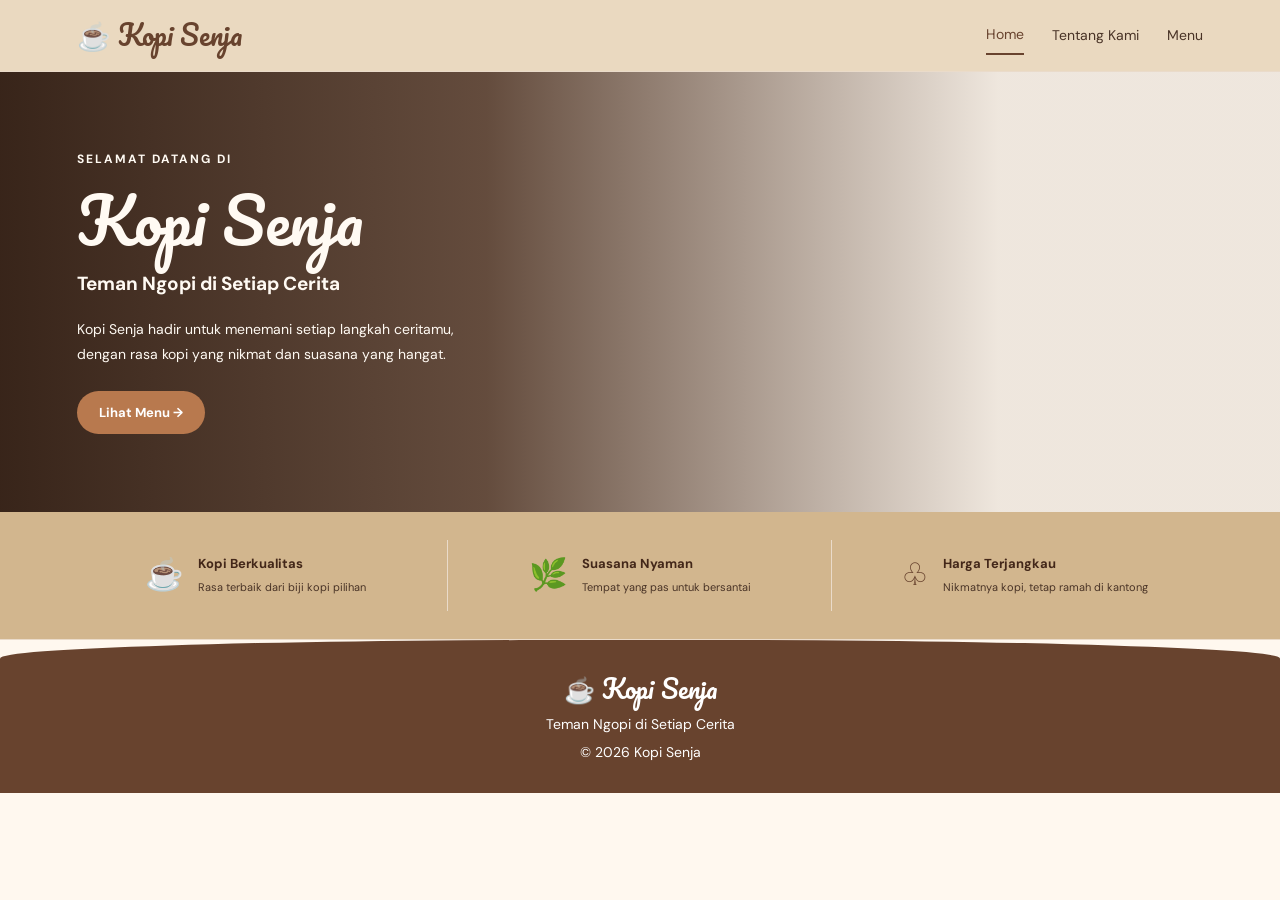
<file: index.html>
<!DOCTYPE html>
<html lang="id">
<head>
    <meta charset="UTF-8">
    <meta name="viewport" content="width=device-width, initial-scale=1.0">
    <title>Home | Kopi Senja</title>
    <link rel="stylesheet" href="style.css">
</head>
<body>

<header class="navbar">
    <a href="index.html" class="logo">☕ Kopi Senja</a>
    <nav>
        <a href="index.html" class="aktif">Home</a>
        <a href="tentang.html">Tentang Kami</a>
        <a href="menu.html">Menu</a>

    </nav>
</header>

<main>
    <section class="hero-home">
        <div class="hero-text">
            <p class="eyebrow">SELAMAT DATANG DI</p>
            <h1>Kopi Senja</h1>
            <h2>Teman Ngopi di Setiap Cerita</h2>
            <p class="hero-description">
                Kopi Senja hadir untuk menemani setiap langkah
                ceritamu, dengan rasa kopi yang nikmat dan suasana
                yang hangat.
            </p>
            <a href="menu.html" class="button">Lihat Menu →</a>
        </div>
    </section>

    <section class="benefits">
        <div class="benefit">
            <span class="benefit-icon">☕</span>
            <div>
                <h3>Kopi Berkualitas</h3>
                <p>Rasa terbaik dari biji kopi pilihan</p>
            </div>
        </div>

        <div class="benefit">
            <span class="benefit-icon">🌿</span>
            <div>
                <h3>Suasana Nyaman</h3>
                <p>Tempat yang pas untuk bersantai</p>
            </div>
        </div>

        <div class="benefit">
            <span class="benefit-icon">♧</span>
            <div>
                <h3>Harga Terjangkau</h3>
                <p>Nikmatnya kopi, tetap ramah di kantong</p>
            </div>
        </div>
    </section>
</main>

<footer class="footer">
    <h2>☕ Kopi Senja</h2>
    <p>Teman Ngopi di Setiap Cerita</p>
    <p>© 2026 Kopi Senja</p>
</footer>

</body>
</html>
</file>
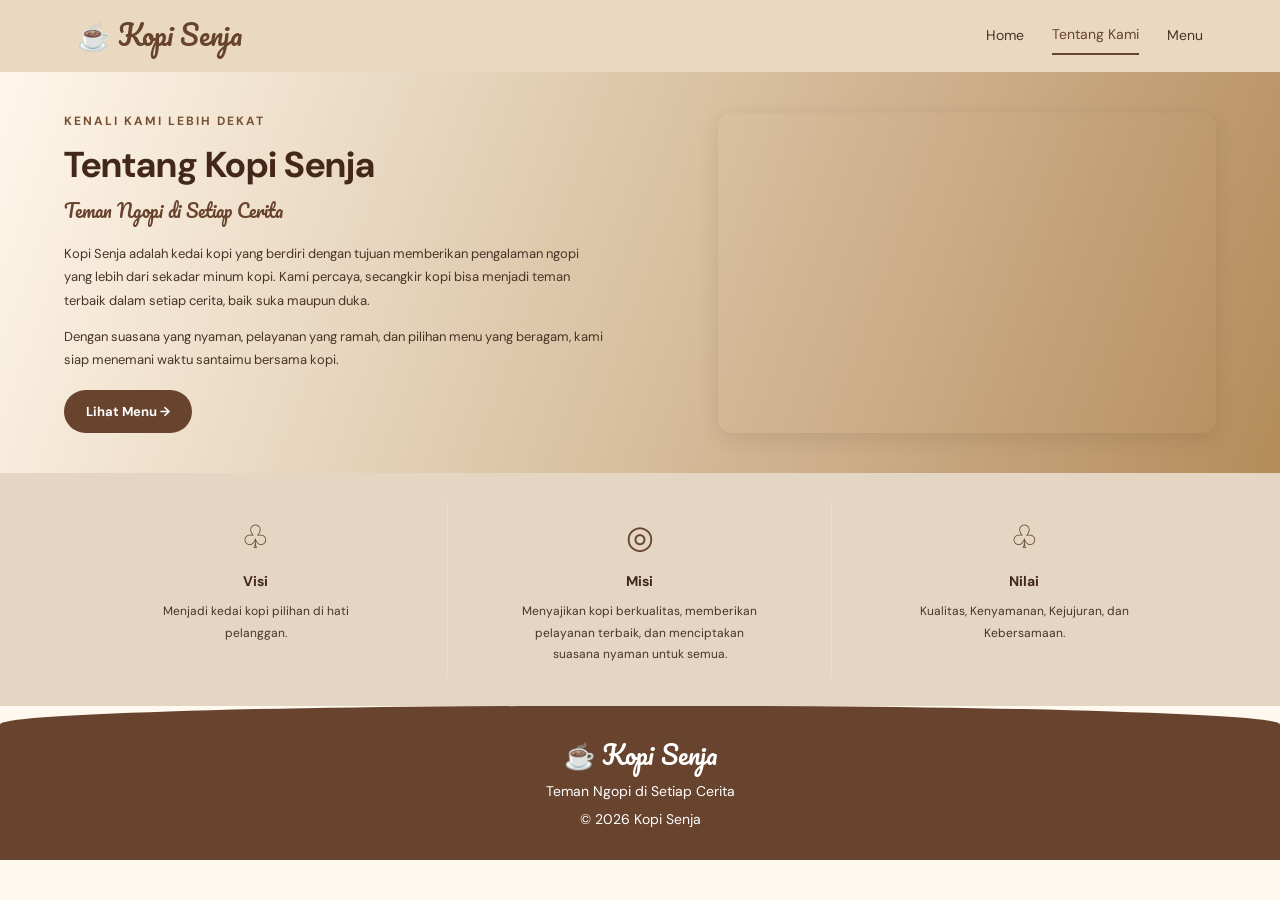
<file: tentang.html>
<!DOCTYPE html>
<html lang="id">
<head>
    <meta charset="UTF-8">
    <meta name="viewport" content="width=device-width, initial-scale=1.0">
    <title>Tentang Kami | Kopi Senja</title>
    <link rel="stylesheet" href="style.css">
</head>
<body>

<header class="navbar">
    <a href="index.html" class="logo">☕ Kopi Senja</a>
    <nav>
        <a href="index.html">Home</a>
        <a href="tentang.html" class="aktif">Tentang Kami</a>
        <a href="menu.html">Menu</a>
    
    </nav>
</header>

<main>
    <section class="about-hero">
        <div class="about-text">
            <p class="eyebrow">KENALI KAMI LEBIH DEKAT</p>
            <h1>Tentang Kopi Senja</h1>
            <h2>Teman Ngopi di Setiap Cerita</h2>

            <p>
                Kopi Senja adalah kedai kopi yang berdiri dengan tujuan
                memberikan pengalaman ngopi yang lebih dari sekadar
                minum kopi. Kami percaya, secangkir kopi bisa menjadi
                teman terbaik dalam setiap cerita, baik suka maupun duka.
            </p>

            <p>
                Dengan suasana yang nyaman, pelayanan yang ramah,
                dan pilihan menu yang beragam, kami siap menemani
                waktu santaimu bersama kopi.
            </p>

            <a href="menu.html" class="button">Lihat Menu →</a>
        </div>

        <div class="about-photo" role="img"
             aria-label="Interior kedai Kopi Senja"></div>
    </section>

    <section class="values">
        <article class="value-card">
            <span class="value-icon">♧</span>
            <h3>Visi</h3>
            <p>Menjadi kedai kopi pilihan di hati pelanggan.</p>
        </article>

        <article class="value-card">
            <span class="value-icon">◎</span>
            <h3>Misi</h3>
            <p>
                Menyajikan kopi berkualitas, memberikan pelayanan terbaik,
                dan menciptakan suasana nyaman untuk semua.
            </p>
        </article>

        <article class="value-card">
            <span class="value-icon">♧</span>
            <h3>Nilai</h3>
            <p>Kualitas, Kenyamanan, Kejujuran, dan Kebersamaan.</p>
        </article>
    </section>
</main>

<footer class="footer">
    <h2>☕ Kopi Senja</h2>
    <p>Teman Ngopi di Setiap Cerita</p>
    <p>© 2026 Kopi Senja</p>
</footer>

</body>
</html>
</file>
<file: style.css>
@import url('https://fonts.googleapis.com/css2?family=DM+Sans:wght@400;500;600;700&family=Pacifico&display=swap');

:root {
  --cokelat: #68432e;
  --cokelat-gelap: #432719;
  --krem: #fff8ef;
  --krem-tua: #f1e2d0;
  --teks: #493326;
}

/* =====================================
   HALAMAN HOME - KOPI SENJA
===================================== */

.hero-home {
    min-height: 440px;
    display: flex;
    align-items: center;
    padding: 50px 6%;
    color: #fffaf3;
    background:
        linear-gradient(
            90deg,
            rgba(48, 28, 17, 0.96) 0%,
            rgba(66, 38, 22, 0.82) 38%,
            rgba(45, 25, 14, 0.08) 78%
        ),
        url("https://images.unsplash.com/photo-1495474472287-4d71bcdd2085?auto=format&fit=crop&w=1600&q=85")
        center / cover no-repeat;
}

.hero-text {
    max-width: 440px;
}

.hero-home .eyebrow {
    font-size: 12px;
    letter-spacing: 2px;
    font-weight: 700;
    margin-bottom: 12px;
}

.hero-home h1 {
    font-family: 'Pacifico', cursive;
    font-size: clamp(44px, 5vw, 62px);
    font-weight: 400;
    line-height: 1.3;
    margin-bottom: 10px;
}

.hero-home h2 {
    font-size: 19px;
    margin-bottom: 18px;
}

.hero-home .hero-description {
    max-width: 390px;
    font-size: 14px;
    line-height: 1.8;
    margin-bottom: 24px;
}

.hero-home .button {
    display: inline-block;
    padding: 12px 22px;
    background: #b8794e;
    color: white;
    border-radius: 28px;
    text-decoration: none;
    font-size: 13px;
    font-weight: 700;
    transition: .3s;
}

.hero-home .button:hover {
    background: #432719;
    transform: translateY(-2px);
}

/* Keunggulan Home */

.benefits {
    display: grid;
    grid-template-columns: repeat(3, 1fr);
    padding: 28px 5%;
    background: #caaa7dd7;
    border-bottom: 1px solid #eadbca;
}

.benefit {
    display: flex;
    align-items: center;
    justify-content: center;
    gap: 14px;
    padding: 12px 15px;
    border-right: 1px solid #eadbca;
}

.benefit:last-child {
    border-right: none;
}

.benefit-icon {
    font-size: 31px;
    color: #68432e;
}

.benefit h3 {
    font-size: 13px;
    color: #432719;
    margin-bottom: 5px;
}

.benefit p {
    font-size: 11px;
    line-height: 1.6;
}

/* =====================================
   HALAMAN TENTANG KAMI
===================================== */

.about-hero {
    display: grid;
    grid-template-columns: 1.1fr .9fr;
    align-items: center;
    gap: 45px;
    padding: 40px 5%;
    background: linear-gradient(110deg, #fff7eb, #b48c5b);
}

.about-text {
    max-width: 540px;
}

.about-text .eyebrow {
    color: #795033;
    font-size: 12px;
    letter-spacing: 2px;
    font-weight: 700;
    margin-bottom: 12px;
}

.about-text h1 {
    color: #432719;
    font-size: clamp(27px, 3vw, 36px);
    line-height: 1.3;
    margin-bottom: 8px;
}

.about-text h2 {
    font-family: 'Pacifico', cursive;
    font-weight: 400;
    font-size: 18px;
    color: #68432e;
    margin-bottom: 18px;
}

.about-text p:not(.eyebrow) {
    font-size: 13px;
    line-height: 1.8;
    margin-bottom: 13px;
}

.about-text .button {
    display: inline-block;
    margin-top: 5px;
    padding: 12px 22px;
    background: #68432e;
    color: white;
    border-radius: 28px;
    text-decoration: none;
    font-size: 13px;
    font-weight: 700;
}

.about-text .button:hover {
    background: #432719;
}

.about-photo {
    width: 100%;
    height: 320px;
    border-radius: 14px;
    background:
        url("https://images.unsplash.com/photo-1445116572660-236099ec97a0?auto=format&fit=crop&w=1000&q=85")
        center / cover no-repeat;
    box-shadow: 0 6px 20px rgba(67, 39, 25, .12);
}

/* Visi, Misi, dan Nilai */

.values {
    display: grid;
    grid-template-columns: repeat(3, 1fr);
    padding: 28px 5%;
    background: #e4d6c3;
}

.value-card {
    text-align: center;
    padding: 12px 28px;
    border-right: 1px solid #eadbca;
}

.value-card:last-child {
    border-right: none;
}

.value-icon {
    display: block;
    font-size: 32px;
    color: #68432e;
    margin-bottom: 10px;
}

.value-card h3 {
    font-size: 14px;
    color: #432719;
    margin-bottom: 9px;
}

.value-card p {
    max-width: 250px;
    margin: auto;
    font-size: 12px;
    line-height: 1.8;
}

/* =====================================
   RESPONSIVE HOME DAN TENTANG KAMI
===================================== */

@media (max-width: 700px) {
    .hero-home {
        min-height: 430px;
        padding: 30px 6%;
        background-position: 60% center;
    }

    .hero-text {
        padding: 20px;
        border-radius: 12px;
        background: rgba(48, 28, 17, .72);
    }

    .hero-home h1 {
        font-size: 43px;
    }

    .hero-home h2 {
        font-size: 17px;
    }

    .benefits {
        grid-template-columns: 1fr;
        padding: 18px 6%;
    }

    .benefit {
        justify-content: flex-start;
        border-right: none;
        border-bottom: 1px solid #eadbca;
        padding: 14px 5px;
    }

    .benefit:last-child {
        border-bottom: none;
    }

    .about-hero {
        grid-template-columns: 1fr;
        gap: 24px;
        padding: 30px 6%;
    }

    .about-photo {
        height: 250px;
        grid-row: 1;
    }

    .values {
        grid-template-columns: 1fr;
        padding: 18px 6%;
    }

    .value-card {
        border-right: none;
        border-bottom: 1px solid #eadbca;
        padding: 20px 10px;
    }

    .value-card:last-child {
        border-bottom: none;
    }
}

* {
  margin: 0;
  padding: 0;
  box-sizing: border-box;
}

html {
  scroll-behavior: smooth;
}

body {
  font-family: 'DM Sans', Arial, sans-serif;
  background: var(--krem);
  color: var(--teks);
  line-height: 1.5;
}

button, a {
  font: inherit;
}

button {
  cursor: pointer;
}

.navbar {
  min-height: 72px;
  padding: 14px 6%;
  display: flex;
  align-items: center;
  justify-content: space-between;
  gap: 20px;
  background: #ddc5a39a;
  border-bottom: 1px solid #eadbca;
}

.logo {
  font-family: 'Pacifico', cursive;
  color: var(--cokelat);
  font-size: 27px;
  text-decoration: none;
  white-space: nowrap;
}

.navbar nav {
  display: flex;
  align-items: center;
  gap: 28px;
}

.navbar nav a {
  color: var(--teks);
  text-decoration: none;
  font-size: 14px;
  padding: 8px 0;
}

.navbar nav a:hover,
.navbar nav a.aktif {
  color: var(--cokelat);
  border-bottom: 2px solid var(--cokelat);
}

.pesan {
  background: var(--cokelat);
  color: rgb(255, 255, 255);
  text-decoration: none;
  padding: 11px 18px;
  border-radius: 25px;
  font-size: 13px;
  white-space: nowrap;
}

.pesan:hover,
.btn-tambah:hover,
.ringkasan button:hover {
  background: var(--cokelat-gelap);
}

.banner {
  min-height: 280px;
  display: flex;
  align-items: center;
  padding: 40px 8%;
  background:
    linear-gradient(90deg, rgba(245,220,191,.96), rgba(245,220,191,.65), rgba(40,25,15,.08)),
    url('https://images.unsplash.com/photo-1495474472287-4d71bcdd2085?auto=format&fit=crop&w=1800&q=85')
    center 52% / cover no-repeat;
}

.banner-teks {
  max-width: 570px;
}

.banner-teks span {
  font-size: 12px;
  letter-spacing: 3px;
  font-weight: 700;
}

.banner h1 {
  font-family: 'Pacifico', cursive;
  font-weight: 400;
  font-size: clamp(30px, 4vw, 48px);
  line-height: 1.3;
  margin: 10px 0;
}

.banner p {
  max-width: 430px;
  font-size: 15px;
}

.konten {
  max-width: 1450px;
  width: 90%;
  margin: 25px auto 35px;
}

.filter-menu {
  display: flex;
  flex-wrap: wrap;
  align-items: center;
  gap: 12px;
  margin-bottom: 28px;
}

.filter-btn {
  border: none;
  border-radius: 30px;
  padding: 12px 25px;
  background: #f2e5d5;
  color: var(--teks);
  transition: .2s;
}

.filter-btn:hover,
.filter-btn.active {
  background: var(--cokelat);
  color: rgb(255, 255, 255);
}

.menu-grid {
  display: grid;
  grid-template-columns: repeat(4, minmax(0, 1fr));
  gap: 22px;
}

.menu-card {
  background: rgba(208, 186, 122, 0.6);
  border: 1px solid #d7b995;
  border-radius: 10px;
  overflow: hidden;
  box-shadow: 0 5px 15px rgba(79,49,29,.05);
  transition: transform .2s, box-shadow .2s;
  min-width: 0;
}

.menu-card:hover {
  transform: translateY(-4px);
  box-shadow: 0 8px 22px rgba(79,49,29,.12);
}

.menu-card img {
  width: 100%;
  height: 165px;
  display: block;
  object-fit: cover;
}

.menu-info {
  padding: 13px 14px 15px;
}

.menu-info h3 {
  font-size: 16px;
  margin-bottom: 5px;
}

.menu-info p {
  min-height: 42px;
  font-size: 13px;
  color: #76685e;
  margin-bottom: 10px;
}

.menu-bawah {
  display: flex;
  align-items: center;
  justify-content: space-between;
  flex-wrap: wrap;
  gap: 8px;
}

.menu-bawah strong {
  font-size: 15px;
  color: var(--cokelat-gelap);
}

.btn-tambah {
  border: none;
  background: var(--cokelat);
  color: white;
  border-radius: 22px;
  padding: 9px 13px;
  font-size: 12px;
  transition: .2s;
}

.keranjang {
  margin-top: 30px;
  padding: 20px 24px;
  border: 1px solid #ead9c6;
  border-radius: 15px;
  background: #e2d6c6;
  display: grid;
  grid-template-columns: 1fr 1.4fr;
  gap: 18px;
}

.judul-keranjang {
  display: flex;
  align-items: center;
  gap: 12px;
}

.judul-keranjang span {
  font-size: 30px;
}

.judul-keranjang h2 {
  font-size: 20px;
}

.isi-keranjang {
  padding: 5px 0;
  grid-column: 1 / -1;
}

.kosong {
  color: #78675b;
  font-size: 14px;
}

.item-keranjang {
  display: flex;
  justify-content: space-between;
  align-items: center;
  gap: 12px;
  border-bottom: 1px solid #ab7f50;
  padding: 9px 0;
  font-size: 14px;
}

.item-kiri {
  flex: 1;
}

.item-aksi {
  display: flex;
  align-items: center;
  gap: 8px;
}

.item-aksi button {
  width: 28px;
  height: 28px;
  border: none;
  border-radius: 50%;
  background: var(--cokelat);
  color: white;
}

.ringkasan {
  grid-column: 1 / -1;
  display: flex;
  flex-wrap: wrap;
  align-items: center;
  justify-content: space-between;
  gap: 15px;
  padding-top: 15px;
  border-top: 1px solid #dfcbb5;
}

.ringkasan p {
  font-size: 14px;
}

.ringkasan strong {
  display: inline-block;
  margin-left: 8px;
}

.ringkasan button {
  border: none;
  background: var(--cokelat);
  color: white;
  border-radius: 25px;
  padding: 11px 20px;
}

.footer {
  text-align: center;
  padding: 30px 15px;
  color: white;
  background: var(--cokelat);
  border-radius: 45% 45% 0 0 / 12% 12% 0 0;
}

.footer h2 {
  font-family: 'Pacifico', cursive;
  font-size: 25px;
  font-weight: 400;
}

.footer p {
  margin-top: 7px;
  font-size: 14px;
}

@media (max-width: 1000px) {
  .menu-grid {
    grid-template-columns: repeat(3, minmax(0, 1fr));
  }

  .navbar {
    padding-left: 4%;
    padding-right: 4%;
  }

  .navbar nav {
    gap: 15px;
  }
}

@media (max-width: 700px) {
  .navbar {
    flex-wrap: wrap;
    justify-content: center;
  }

  .logo {
    width: 100%;
    text-align: center;
  }

  .navbar nav {
    flex-wrap: wrap;
    justify-content: center;
  }

  .banner {
    min-height: 240px;
    padding: 30px 6%;
    background-position: center;
  }

  .konten {
    width: 92%;
  }

  .menu-grid {
    grid-template-columns: repeat(2, minmax(0, 1fr));
    gap: 13px;
  }

  .menu-card img {
    height: 135px;
  }

  .menu-info {
    padding: 10px;
  }

  .menu-info h3 {
    font-size: 14px;
  }

  .menu-info p {
    font-size: 12px;
  }

  .menu-bawah strong {
    font-size: 13px;
  }

  .btn-tambah {
    padding: 8px 10px;
  }

  .keranjang {
    grid-template-columns: 1fr;
    padding: 17px;
  }

  .ringkasan {
    align-items: flex-start;
    flex-direction: column;
  }
}

@media (max-width: 380px) {
  .menu-grid {
    grid-template-columns: 1fr;
  }

  .menu-card img {
    height: 200px;
  }
}
</file>
